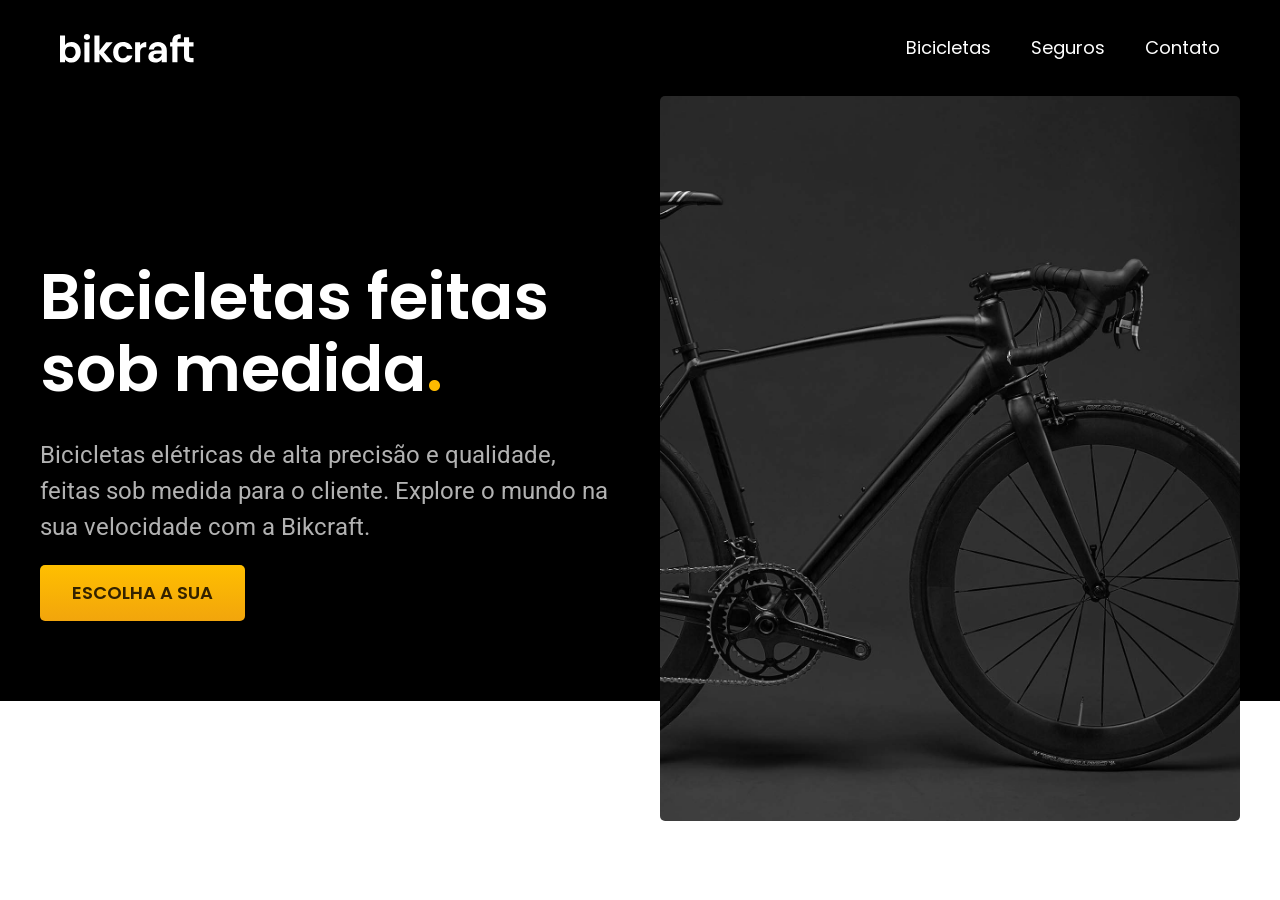
<file: index.html>
<!DOCTYPE html>
<html lang="pt-br">

<head>
  <title>Bikcraft</title>
  <meta charset="UTF-8">
  <meta name="viewport" content="width=device-width, initial-scale=1.0">
  <meta name="description" content="Bicicletas elétricas de alta precisão e qualidade,  feitas sob medida para o cliente. Explore o mundo na sua velocidade com a Bikcraft.">
  <link rel="stylesheet" href="./css/style.css">
</head>

<body>
  <header class="header-bg">
    <div class="header">
      <a href="./"><img src="./img/bikcraft.svg" alt="Bikcraft"></a>
      <nav aria-label="primária">
        <ul class="header-menu font-1-m">
          <li><a href="./bicicletas.html">Bicicletas</a></li>
          <li><a href="./seguros.html">Seguros</a></li>
          <li><a href="./contato.html">Contato</a></li>
        </ul>
      </nav>
    </div>
  </header>

  <main class="introducao-bg">
    <div class="introducao">
      <div class="introducao-conteudo">
        <h1 class="font-1-xxl ">Bicicletas feitas sob medida<span>.</span></h1>
        <p class="font-2-l">Bicicletas elétricas de alta precisão e qualidade, feitas sob medida para o cliente. Explore o mundo na sua velocidade com a Bikcraft.</p>
        <a class="botao" href="./bicicletas.html">Escolha a sua</a>
      </div>
      <div class="introducao-imagem">
        <img src="./img/fotos/introducao.jpg" alt="Bicicleta preta">
      </div>
    </div>
  </main>

</body>

</html>
</file>
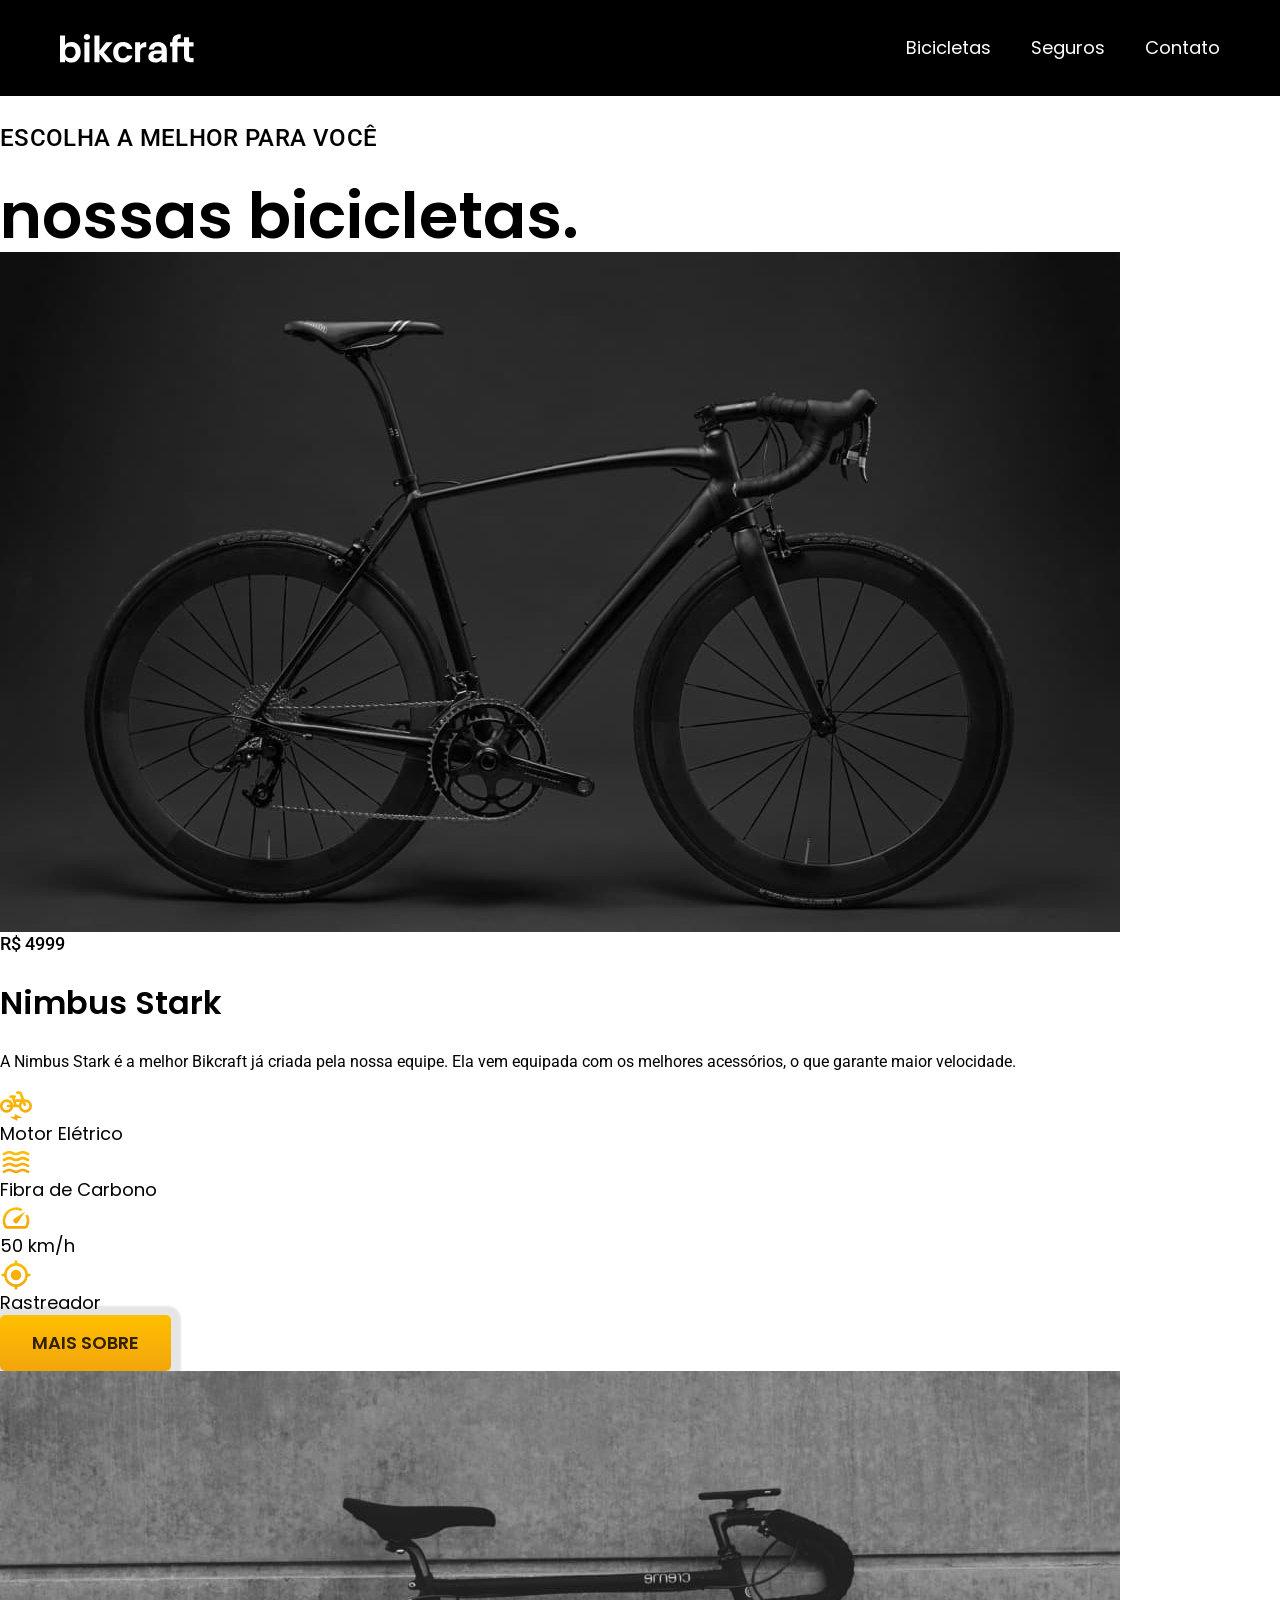
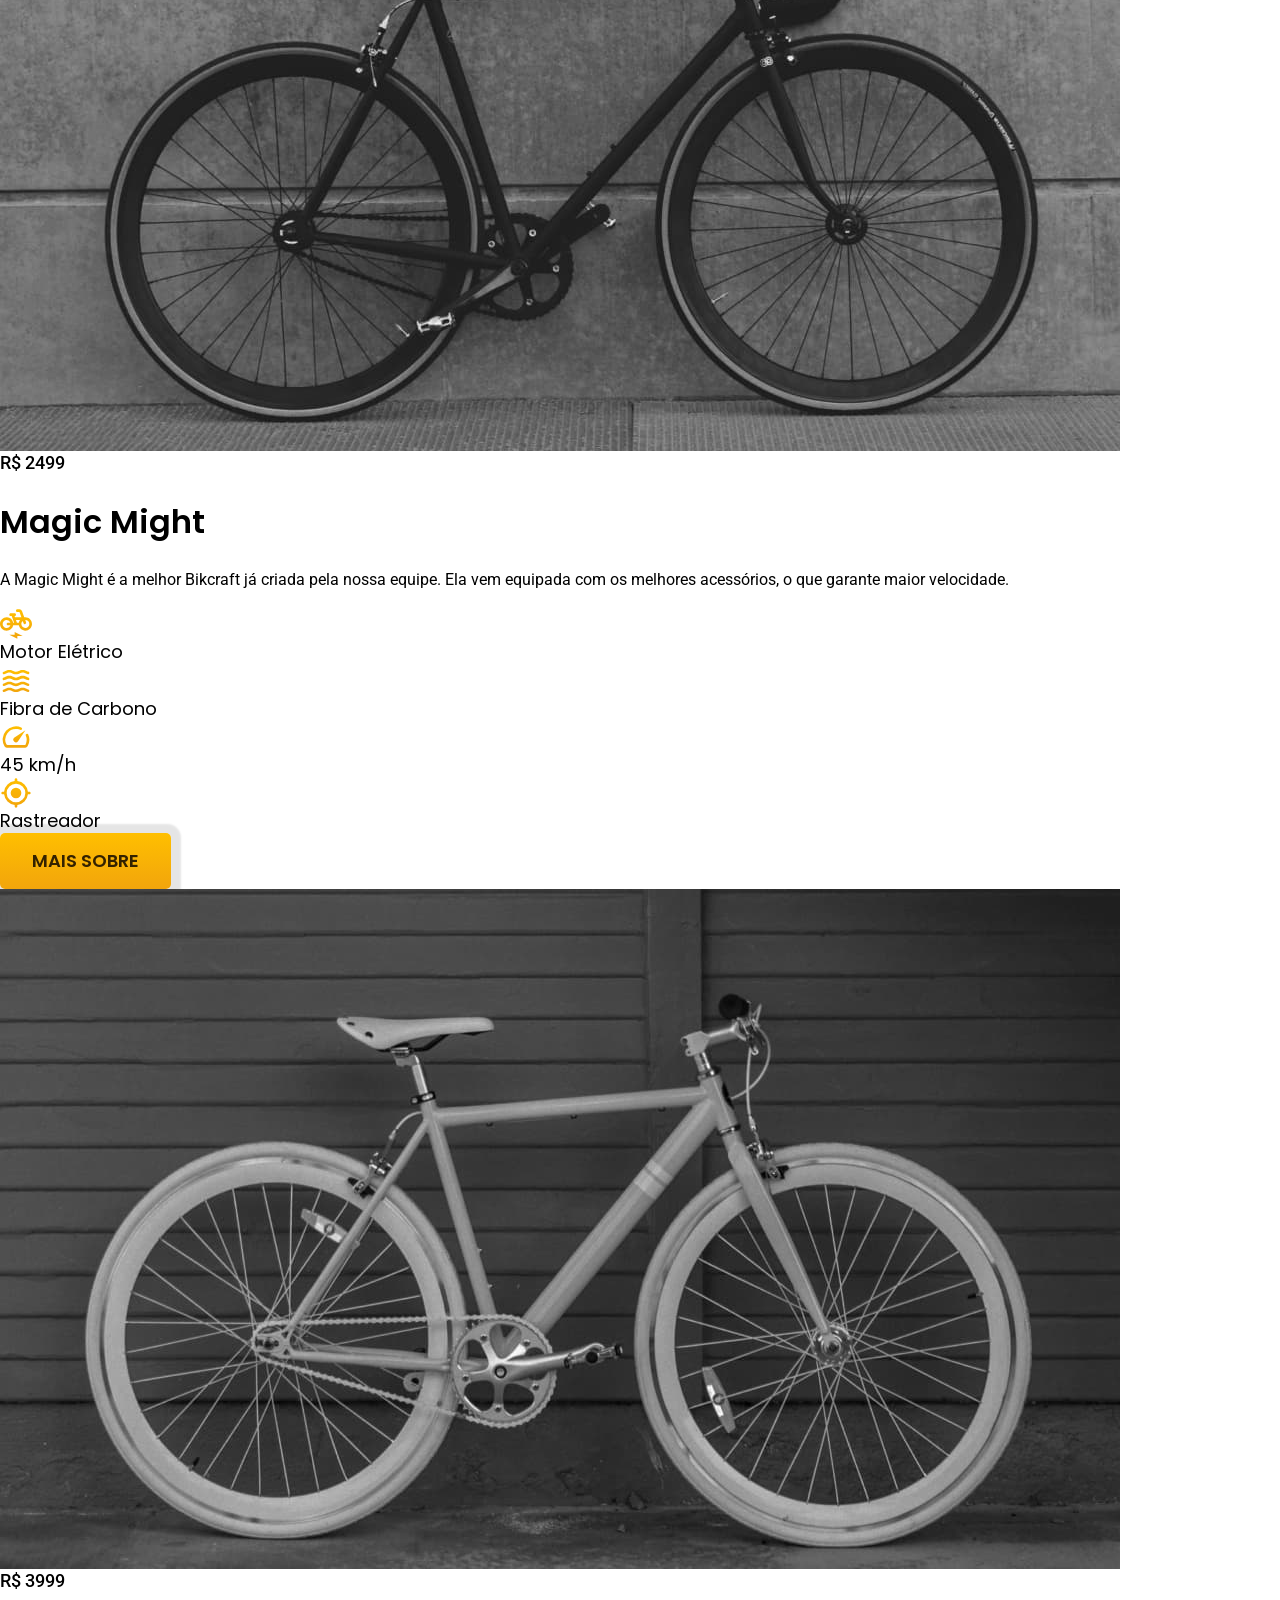
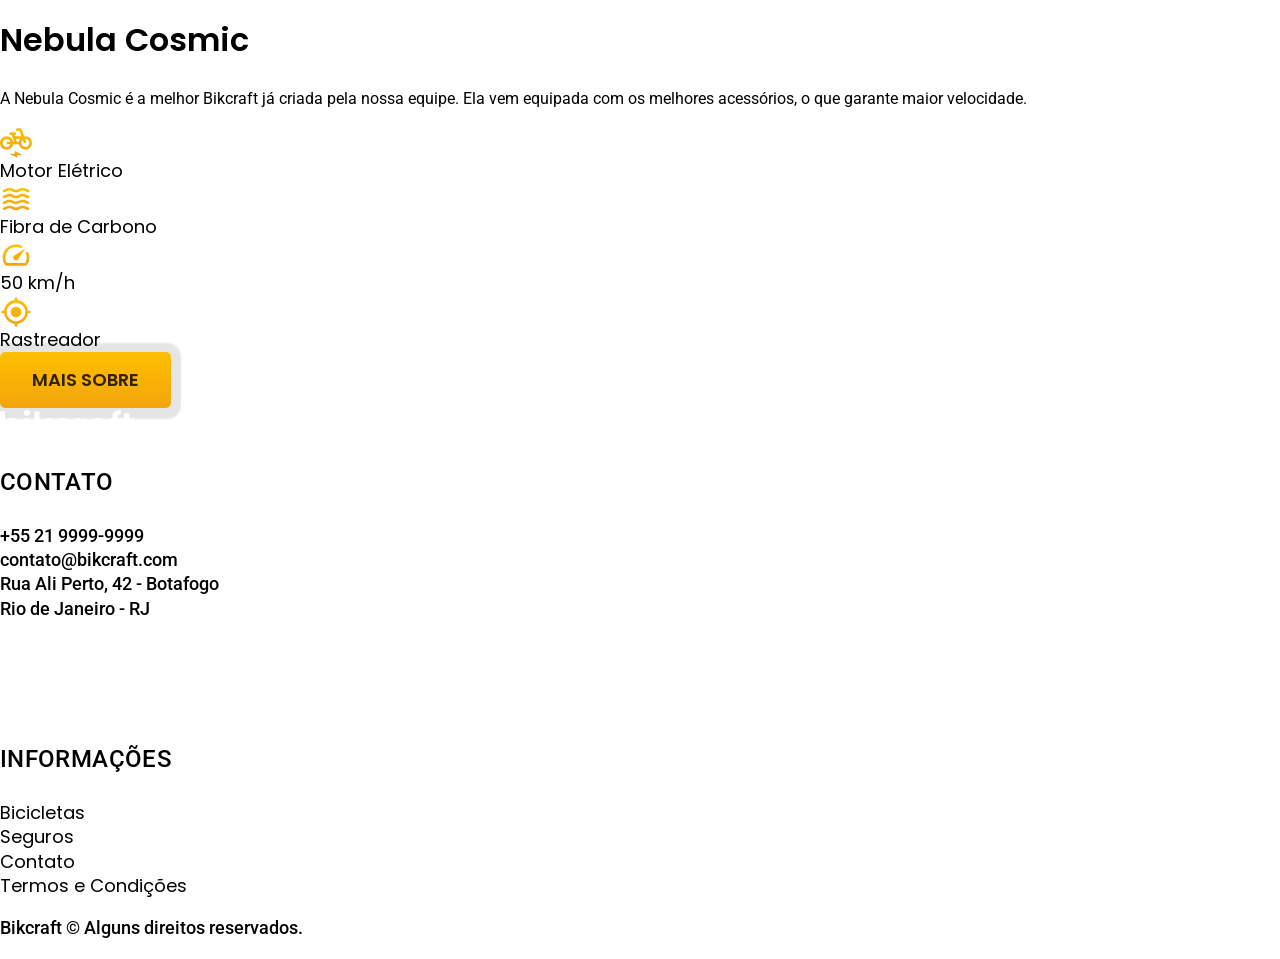
<file: bicicletas.html>
<!DOCTYPE html>
<html lang="pt-br">

<head>
  <meta charset="UTF-8">
  <meta name="viewport" content="width=device-width, initial-scale=1.0">

  <title>Bicicletas | Bikcraft</title>
  <meta name="description" content="Bicicletas">

  <link rel="preload" href="./css/style.css" as="style">
  <link rel="stylesheet" href="./css/style.css">
</head>

<body id="bicicletas">
  <header class="header-bg">
    <div class="header container">
      <a href="./">
        <img src="./img/bikcraft.svg" alt="Bikcraft">
      </a>

      <nav aria-label="primaria">
        <ul class="header-menu font-1-m cor-0">
          <li><a href="./bicicletas.html">Bicicletas</a></li>
          <li><a href="./seguros.html">Seguros</a></li>
          <li><a href="./contato.html">Contato</a></li>
        </ul>
      </nav>
    </div>
  </header>

  <main>
    <div class="titulo-bg">
      <div class="titulo container">
        <p class="font-2-l-b cor-5">Escolha a melhor para você</p>
        <h1 class="font-1-xxl cor-0">nossas bicicletas<span class="cor-p1">.</span></h1>
      </div>
    </div>

    <div class="bicicletas container">
      <div class="bicicletas-imagem">
        <img src="./img/bicicletas/nimbus.jpg" alt="Bicicleta preta">
        <span class="font-2-m cor-0">R$ 4999</span>
      </div>
      <div class="bicicletas-conteudo">
        <h2 class="font-1-xl">Nimbus Stark</h2>
        <p class="font-2-s cor-8">A Nimbus Stark é a melhor Bikcraft já criada pela nossa equipe. Ela vem equipada com os melhores acessórios, o que garante maior velocidade.</p>
        <ul class="font-1-m cor-8">
          <li>
            <img src="./img/icones/eletrica.svg" alt="">
            Motor Elétrico
          </li>
          <li>
            <img src="./img/icones/carbono.svg" alt="">
            Fibra de Carbono
          </li>
          <li>
            <img src="./img/icones/velocidade.svg" alt="">
            50 km/h
          </li>
          <li>
            <img src="./img/icones/rastreador.svg" alt="">
            Rastreador
          </li>
        </ul>
        <a class="botao seta" href="./bicicletas/nimbus.html">Mais Sobre</a>
      </div>
    </div>

    <div class="bicicletas-bg">
      <div class="bicicletas container">
        <div class="bicicletas-imagem">
          <img src="./img/bicicletas/magic.jpg" alt="Bicicleta preta">
          <span class="font-2-m cor-0">R$ 2499</span>
        </div>
        <div class="bicicletas-conteudo">
          <h2 class="font-1-xl cor-0">Magic Might</h2>
          <p class="font-2-s cor-5">A Magic Might é a melhor Bikcraft já criada pela nossa equipe. Ela vem equipada com os melhores acessórios, o que garante maior velocidade.</p>
          <ul class="font-1-m cor-5">
            <li>
              <img src="./img/icones/eletrica.svg" alt="">
              Motor Elétrico
            </li>
            <li>
              <img src="./img/icones/carbono.svg" alt="">
              Fibra de Carbono
            </li>
            <li>
              <img src="./img/icones/velocidade.svg" alt="">
              45 km/h
            </li>
            <li>
              <img src="./img/icones/rastreador.svg" alt="">
              Rastreador
            </li>
          </ul>
          <a class="botao seta" href="./bicicletas/magic.html">Mais Sobre</a>
        </div>
      </div>
    </div>

    <div class="bicicletas container">
      <div class="bicicletas-imagem">
        <img src="./img/bicicletas/nebula.jpg" alt="Bicicleta preta">
        <span class="font-2-m cor-0">R$ 3999</span>
      </div>
      <div class="bicicletas-conteudo">
        <h2 class="font-1-xl">Nebula Cosmic</h2>
        <p class="font-2-s cor-8">A Nebula Cosmic é a melhor Bikcraft já criada pela nossa equipe. Ela vem equipada com os melhores acessórios, o que garante maior velocidade.</p>
        <ul class="font-1-m cor-8">
          <li>
            <img src="./img/icones/eletrica.svg" alt="">
            Motor Elétrico
          </li>
          <li>
            <img src="./img/icones/carbono.svg" alt="">
            Fibra de Carbono
          </li>
          <li>
            <img src="./img/icones/velocidade.svg" alt="">
            50 km/h
          </li>
          <li>
            <img src="./img/icones/rastreador.svg" alt="">
            Rastreador
          </li>
        </ul>
        <a class="botao seta" href="./bicicletas/nebula.html">Mais Sobre</a>
      </div>
    </div>

  </main>

  <footer class="footer-bg">
    <div class="footer container">
      <img src="./img/bikcraft.svg" alt="Bikcraft">
      <div class="footer-contato">
        <h3 class="font-2-l-b cor-0">Contato</h3>
        <ul class="font-2-m cor-5">
          <li><a href="tel:+552199999999">+55 21 9999-9999</a></li>
          <li><a href="mailto:contato@bikcraft.com">contato@bikcraft.com</a></li>
          <li>Rua Ali Perto, 42 - Botafogo</li>
          <li>Rio de Janeiro - RJ</li>
        </ul>
        <div class="footer-redes">
          <a href="./">
            <img src="./img/redes/instagram.svg" alt="Instagram">
          </a>
          <a href="./">
            <img src="./img/redes/facebook.svg" alt="Facebook">
          </a>
          <a href="./">
            <img src="./img/redes/youtube.svg" alt="Youtube">
          </a>
        </div>
      </div>
      <div class="footer-informacoes">
        <h3 class="font-2-l-b cor-0">Informações</h3>
        <nav>
          <ul class="font-1-m cor-5">
            <li><a href="./bicicletas.html">Bicicletas</a></li>
            <li><a href="./seguros.html">Seguros</a></li>
            <li><a href="./contato.html">Contato</a></li>
            <li><a href="./termos.html">Termos e Condições</a></li>
          </ul>
        </nav>
      </div>
      <p class="footer-copy font-2-m cor-6">Bikcraft © Alguns direitos reservados.</p>
    </div>
  </footer>
  <script src="js/script.js"></script>
</body>

</html>
</file>
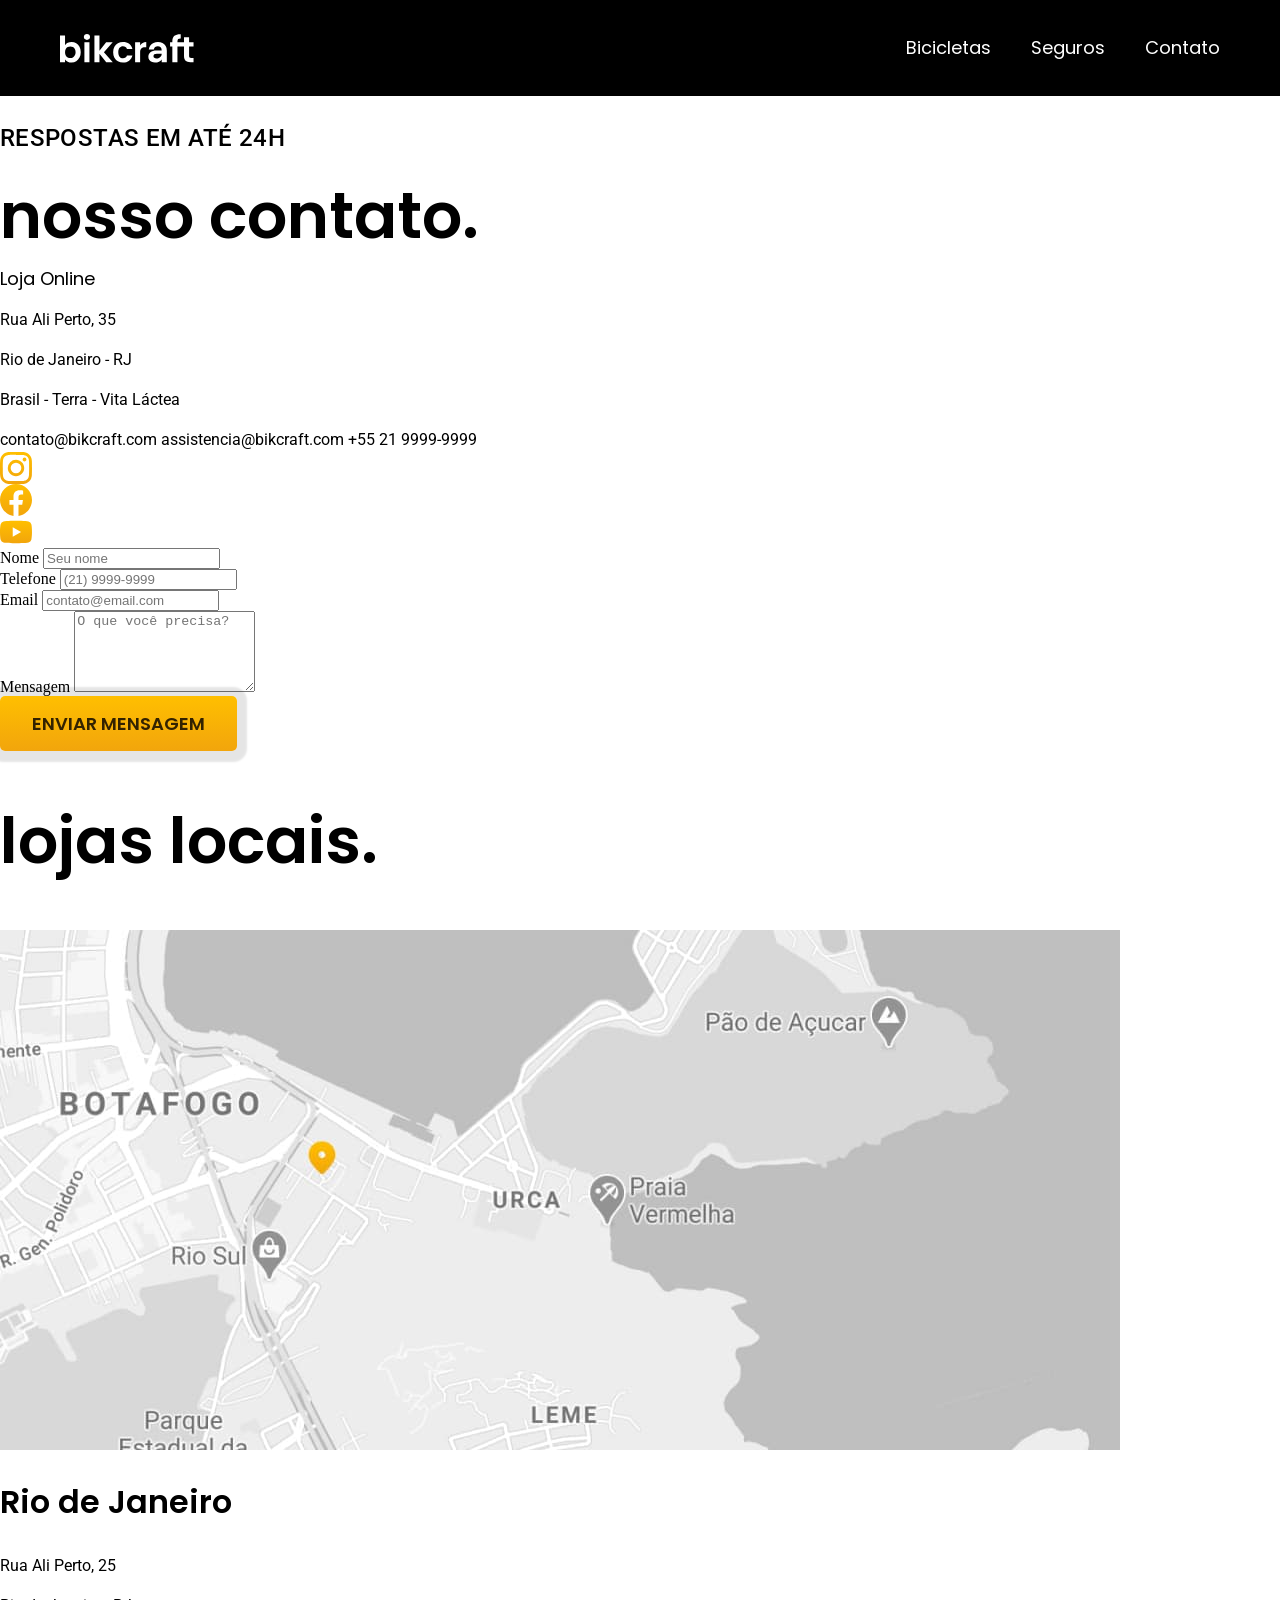
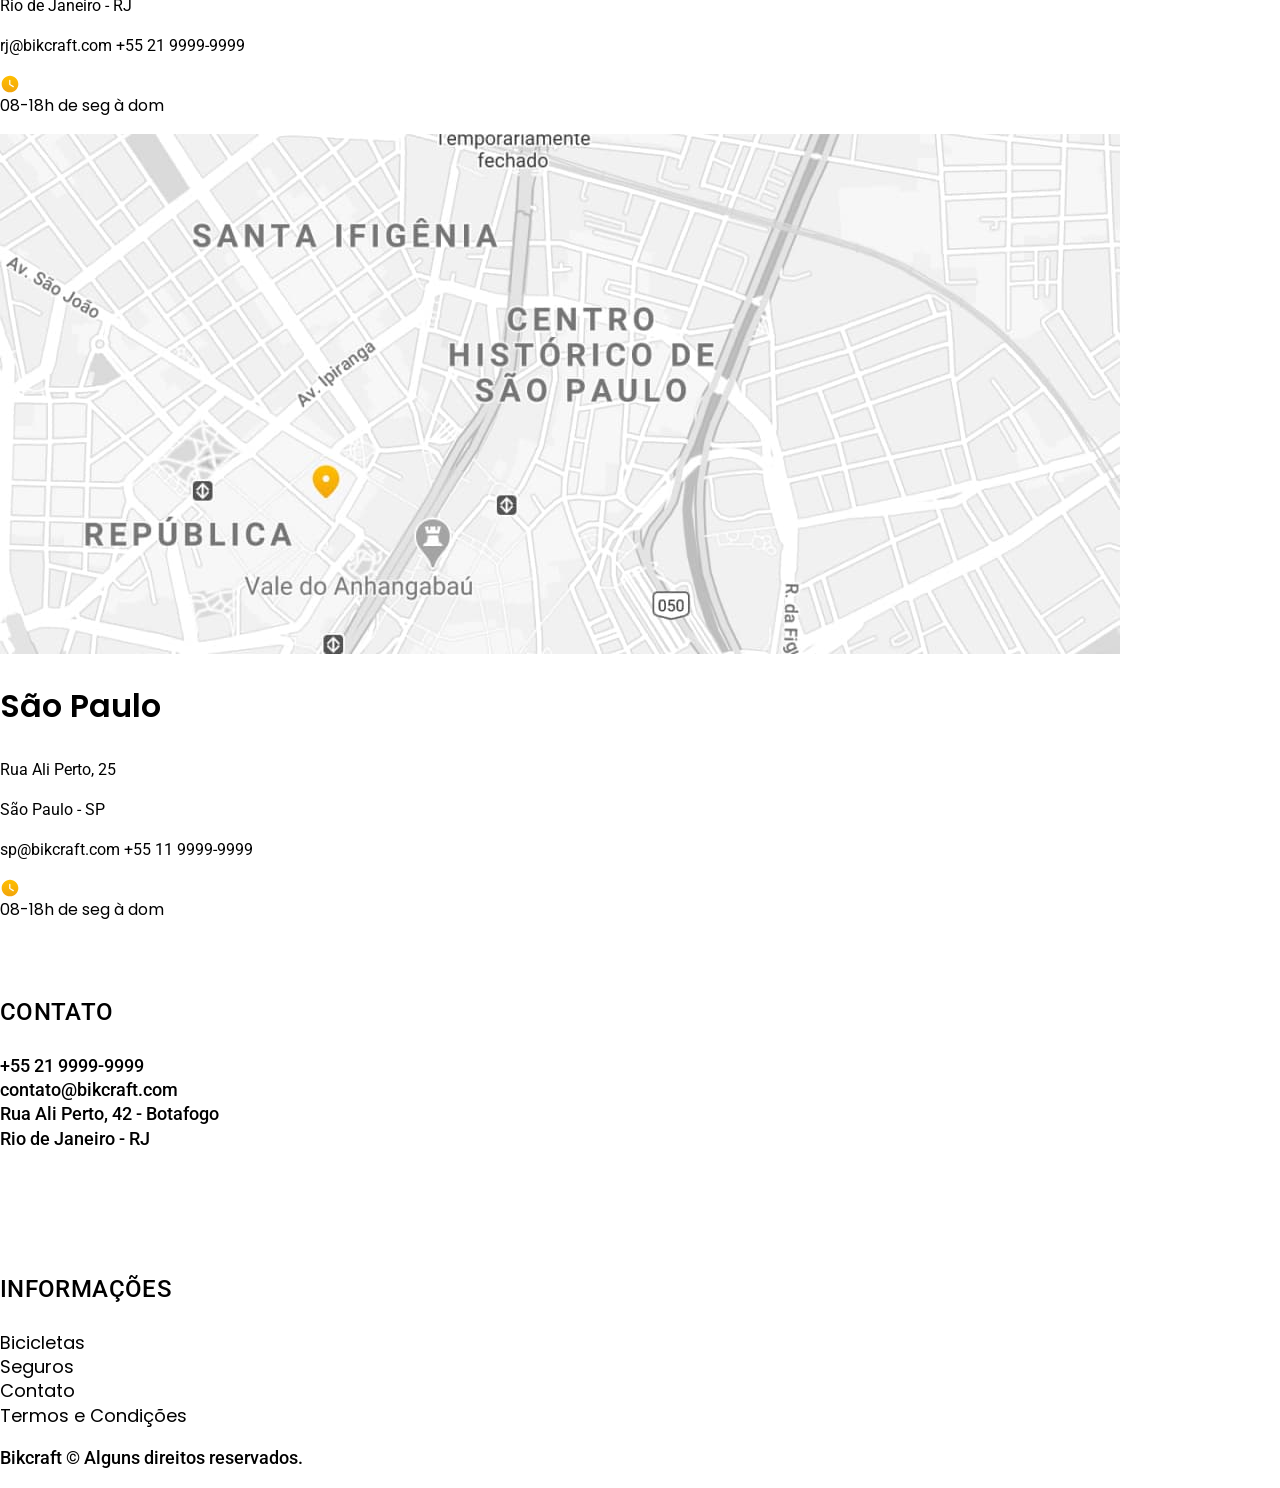
<file: contato.html>
<!DOCTYPE html>
<html lang="pt-br">

<head>
  <meta charset="UTF-8">
  <meta name="viewport" content="width=device-width, initial-scale=1.0">

  <title>Contato | Bikcraft</title>
  <meta name="description" content="Contato.">

  <link rel="preload" href="./css/style.css" as="style">
  <link rel="stylesheet" href="./css/style.css">
</head>

<body id="contato">
  <header class="header-bg">
    <div class="header container">
      <a href="./">
        <img src="./img/bikcraft.svg" alt="Bikcraft">
      </a>

      <nav aria-label="primaria">
        <ul class="header-menu font-1-m cor-0">
          <li><a href="./bicicletas.html">Bicicletas</a></li>
          <li><a href="./seguros.html">Seguros</a></li>
          <li><a href="./contato.html">Contato</a></li>
        </ul>
      </nav>
    </div>
  </header>

  <main>
    <div class="titulo-bg">
      <div class="titulo container">
        <p class="font-2-l-b cor-5">Respostas em até 24h</p>
        <h1 class="font-1-xxl cor-0">nosso contato<span class="cor-p1">.</span></h1>
      </div>
    </div>

    <div class="contato container">
      <section class="contato-dados" aria-label="Endereço">
        <h2 class="font-1-m cor-0">Loja Online</h2>
        <div class="contato-endereco font-2-s cor-4">
          <p>Rua Ali Perto, 35</p>
          <p>Rio de Janeiro - RJ</p>
          <p>Brasil - Terra - Vita Láctea</p>
        </div>
        <address class="contato-meios font-2-s cor-4">
          <a href="mailto:contato@bikcraft.com">contato@bikcraft.com</a>
          <a href="mailto:assistencia@bikcraft.com">assistencia@bikcraft.com</a>
          <a href="tel:+552199999999">+55 21 9999-9999</a>
        </address>
        <div class="contato-redes">
          <a href="./">
            <img src="./img/redes/instagram-p.svg" alt="Instagram">
          </a>
          <a href="./">
            <img src="./img/redes/facebook-p.svg" alt="Facebook">
          </a>
          <a href="./">
            <img src="./img/redes/youtube-p.svg" alt="Youtube">
          </a>
        </div>
      </section>
      <section class="contato-formulario" aria-label="Formulário">
        <form class="form" action="./contato.html">
          <div>
            <label for="nome">Nome</label>
            <input type="text" id="nome" name="nome" placeholder="Seu nome">
          </div>
          <div>
            <label for="telefone">Telefone</label>
            <input type="text" id="telefone" name="telefone" placeholder="(21) 9999-9999">
          </div>
          <div class="col-2">
            <label for="email">Email</label>
            <input type="email" id="email" name="email" placeholder="contato@email.com">
          </div>
          <div class="col-2">
            <label for="mensagem">Mensagem</label>
            <textarea rows="5" id="mensagem" name="mensagem" placeholder="O que você precisa?"></textarea>
          </div>
          <button class="botao col-2">Enviar Mensagem</button>
        </form>
      </section>
    </div>
  </main>

  <article class="lojas container">
    <h2 class="font-1-xxl">lojas locais<span class="cor-p1">.</span></h2>
    <div class="lojas-item">
      <img src="./img/lojas/rj.jpg" alt="mapa marcando o endereço em Rua Ali Perto, 25 - Rio de Janeiro - RJ">
      <div class="lojas-conteudo">
        <h3 class="font-1-xl">Rio de Janeiro</h3>
        <div class="lojas-dados font-2-s cor-8">
          <p>Rua Ali Perto, 25</p>
          <p>Rio de Janeiro - RJ</p>
        </div>
        <div class="lojas-dados font-2-s cor-8">
          <a href="mailto:rj@bikcraft.com">rj@bikcraft.com</a>
          <a href="tel:+552199999999">+55 21 9999-9999</a>
        </div>
        <p class="lojas-tempo font-1-s"><img src="./img/icones/horario.svg" alt="">08-18h de seg à dom</p>
      </div>
    </div>

    <div class="lojas-item">
      <img src="./img/lojas/sp.jpg" alt="mapa marcando o endereço em Rua Ali Perto, 25 - São Paulo - SP">
      <div class="lojas-conteudo">
        <h3 class="font-1-xl">São Paulo</h3>
        <div class="lojas-dados font-2-s cor-8">
          <p>Rua Ali Perto, 25</p>
          <p>São Paulo - SP</p>
        </div>
        <div class="lojas-dados font-2-s cor-8">
          <a href="mailto:sp@bikcraft.com">sp@bikcraft.com</a>
          <a href="tel:+551199999999">+55 11 9999-9999</a>
        </div>
        <p class="lojas-tempo font-1-s"><img src="./img/icones/horario.svg" alt="">08-18h de seg à dom</p>
      </div>
    </div>
  </article>

  <footer class="footer-bg">
    <div class="footer container">
      <img src="./img/bikcraft.svg" alt="Bikcraft">
      <div class="footer-contato">
        <h3 class="font-2-l-b cor-0">Contato</h3>
        <ul class="font-2-m cor-5">
          <li><a href="tel:+552199999999">+55 21 9999-9999</a></li>
          <li><a href="mailto:contato@bikcraft.com">contato@bikcraft.com</a></li>
          <li>Rua Ali Perto, 42 - Botafogo</li>
          <li>Rio de Janeiro - RJ</li>
        </ul>
        <div class="footer-redes">
          <a href="./">
            <img src="./img/redes/instagram.svg" alt="Instagram">
          </a>
          <a href="./">
            <img src="./img/redes/facebook.svg" alt="Facebook">
          </a>
          <a href="./">
            <img src="./img/redes/youtube.svg" alt="Youtube">
          </a>
        </div>
      </div>
      <div class="footer-informacoes">
        <h3 class="font-2-l-b cor-0">Informações</h3>
        <nav>
          <ul class="font-1-m cor-5">
            <li><a href="./bicicletas.html">Bicicletas</a></li>
            <li><a href="./seguros.html">Seguros</a></li>
            <li><a href="./contato.html">Contato</a></li>
            <li><a href="./termos.html">Termos e Condições</a></li>
          </ul>
        </nav>
      </div>
      <p class="footer-copy font-2-m cor-6">Bikcraft © Alguns direitos reservados.</p>
    </div>
  </footer>
  <script src="js/script.js"></script>
</body>

</html>
</file>
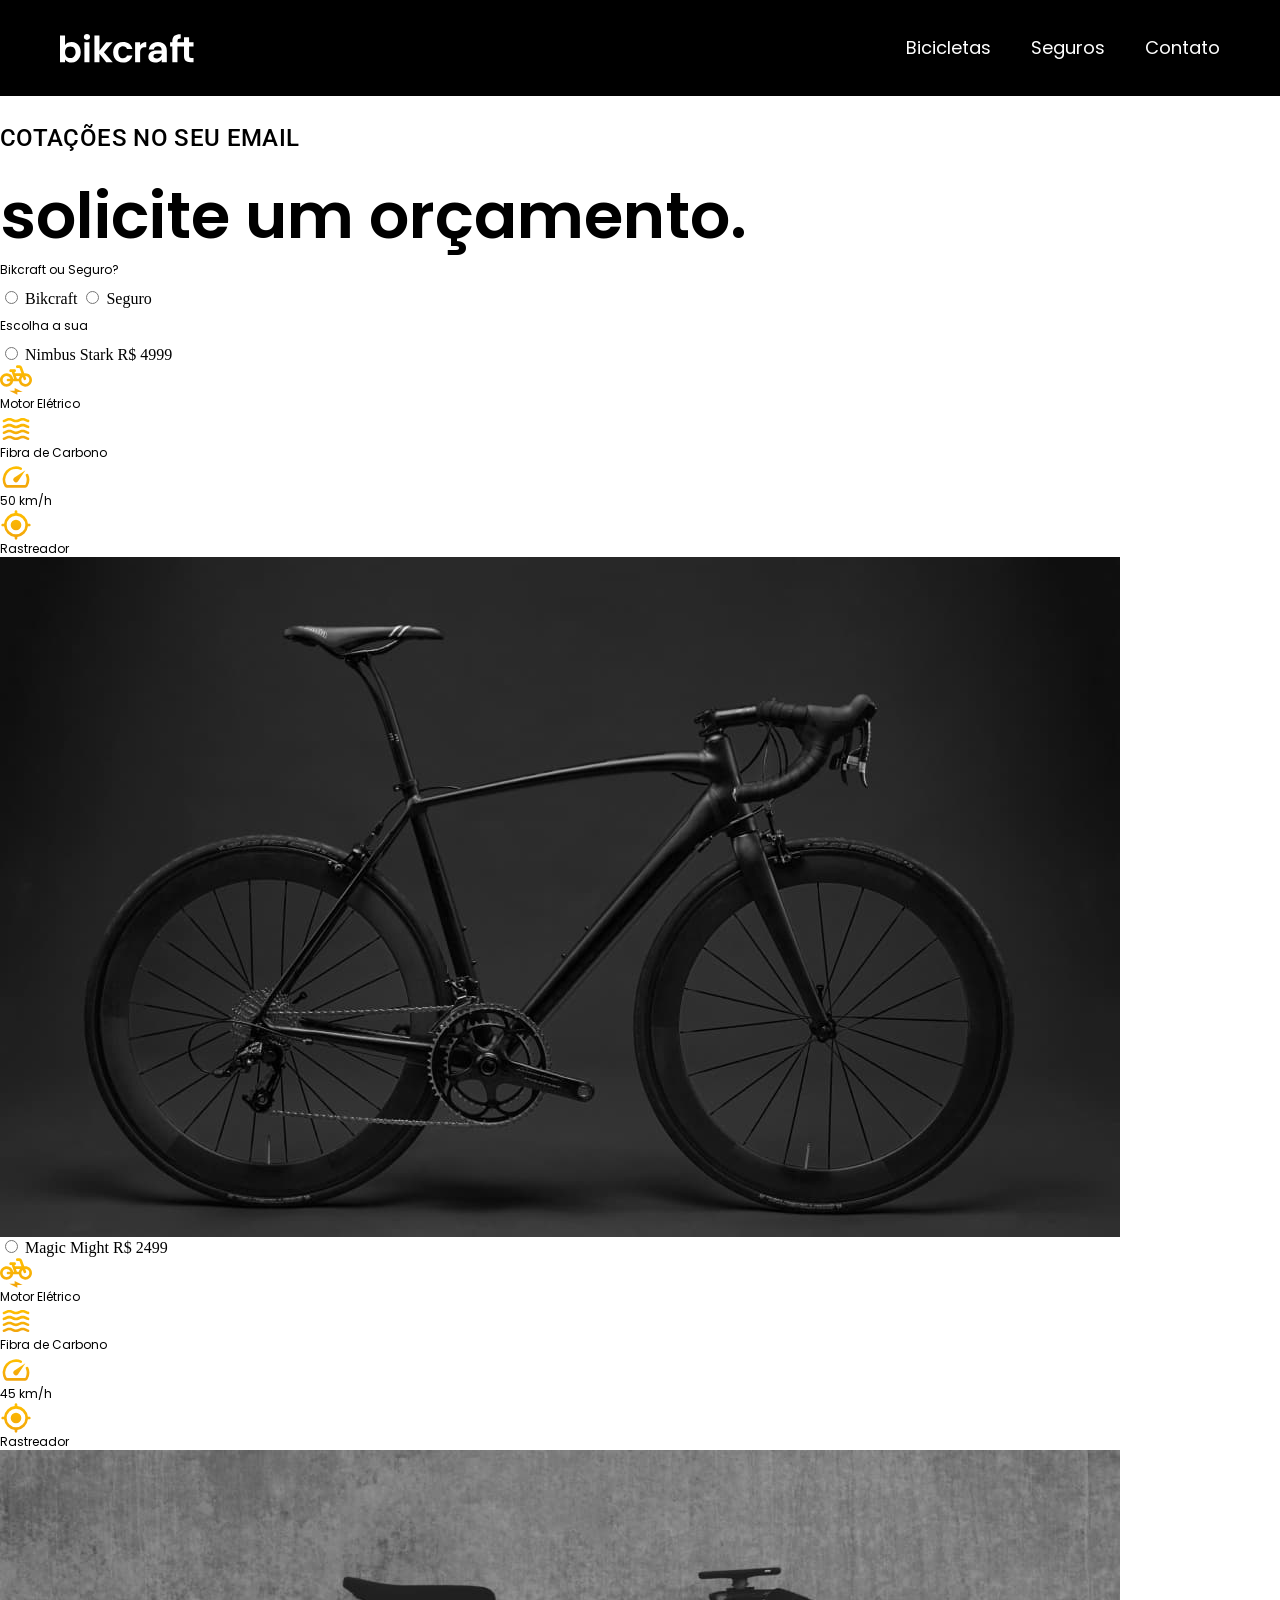
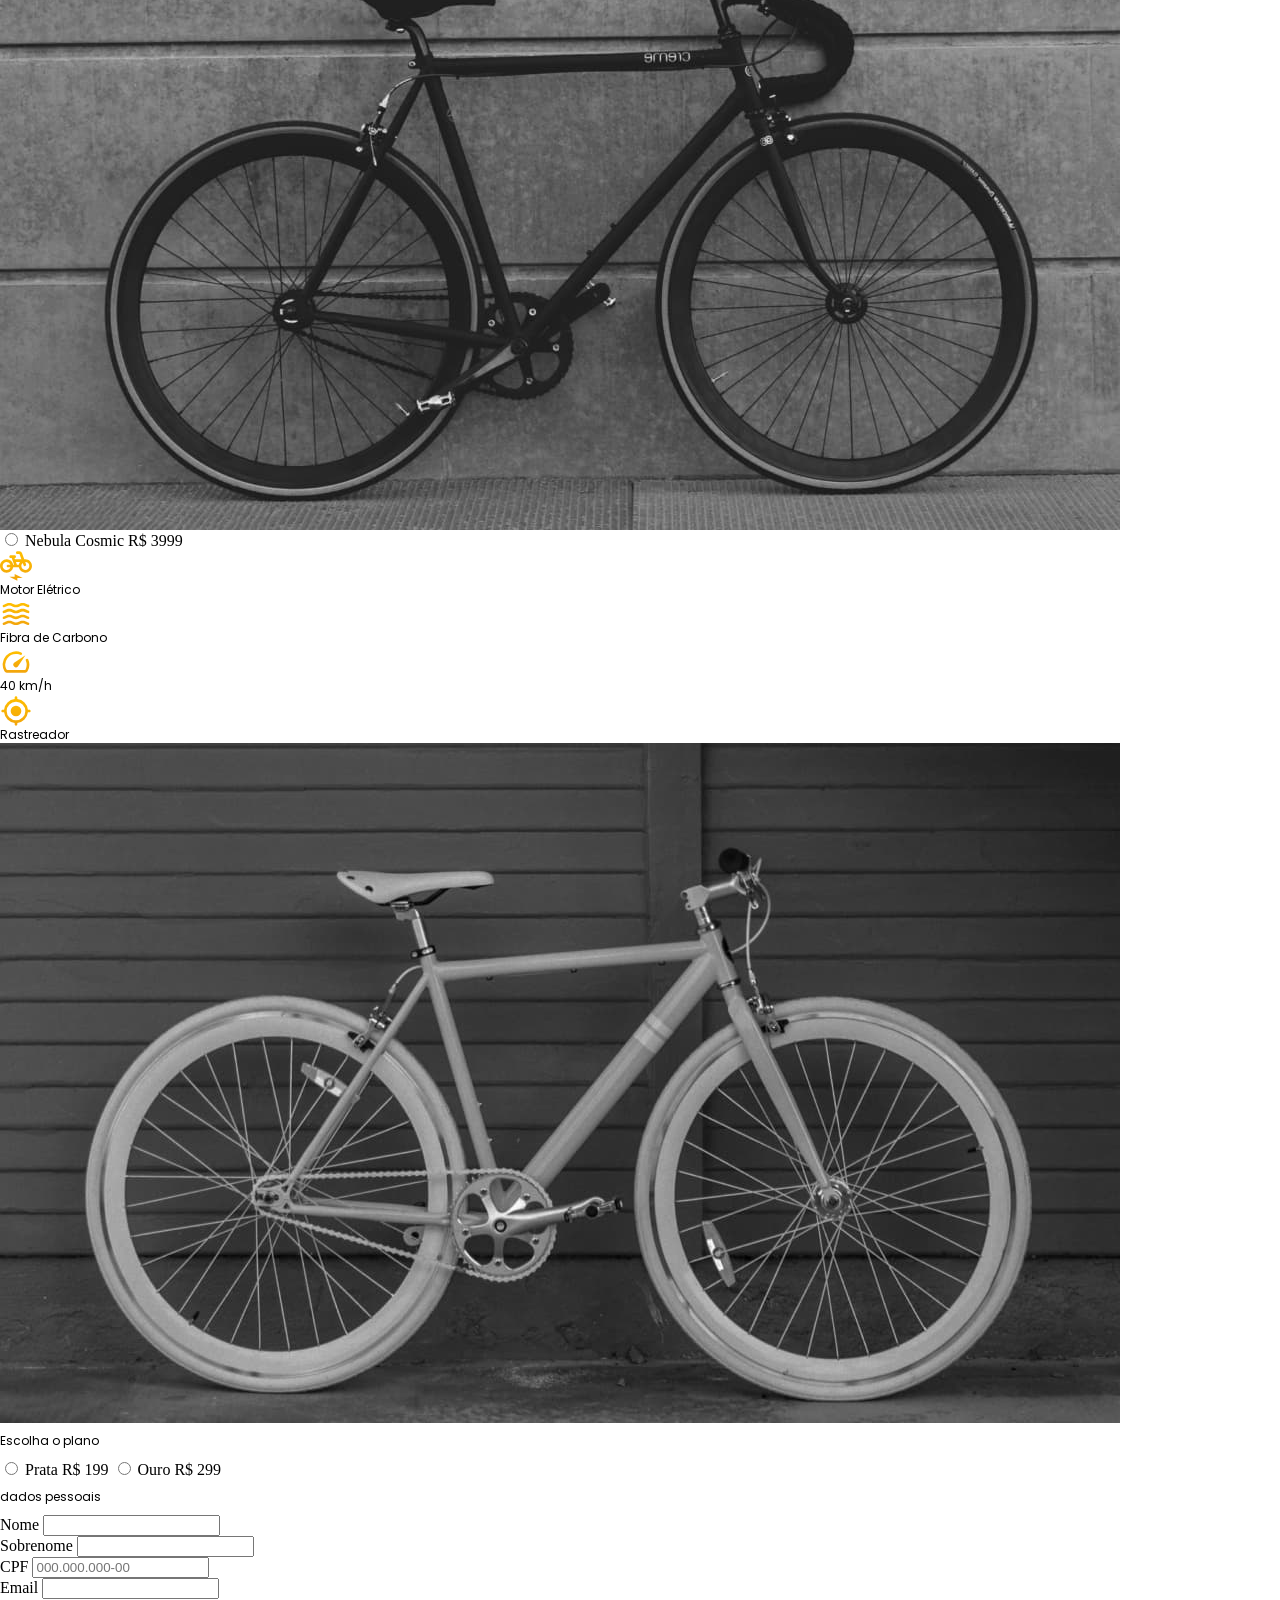
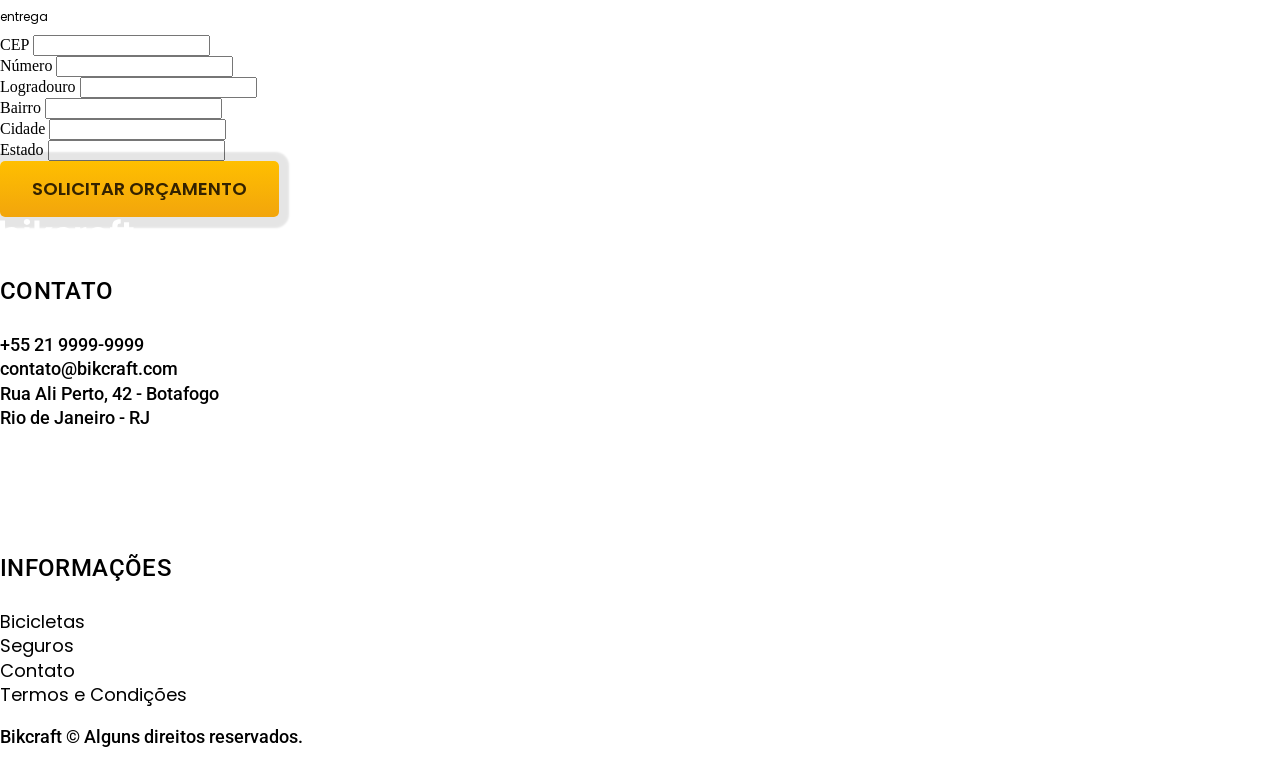
<file: orcamento.html>
<!DOCTYPE html>
<html lang="pt-br">

<head>
  <meta charset="UTF-8">
  <meta name="viewport" content="width=device-width, initial-scale=1.0">

  <title>Orçamento | Bikcraft</title>
  <meta name="description" content="Orçamento.">

  <link rel="preload" href="./css/style.css" as="style">
  <link rel="stylesheet" href="./css/style.css">
</head>

<body id="orcamento">
  <header class="header-bg">
    <div class="header container">
      <a href="./">
        <img src="./img/bikcraft.svg" alt="Bikcraft">
      </a>

      <nav aria-label="primaria">
        <ul class="header-menu font-1-m cor-0">
          <li><a href="./bicicletas.html">Bicicletas</a></li>
          <li><a href="./seguros.html">Seguros</a></li>
          <li><a href="./contato.html">Contato</a></li>
        </ul>
      </nav>
    </div>
  </header>

  <main>
    <div class="titulo-bg">
      <div class="titulo container">
        <p class="font-2-l-b cor-5">Cotações no seu email</p>
        <h1 class="font-1-xxl cor-0">solicite um orçamento<span class="cor-p1">.</span></h1>
      </div>
    </div>

    <form class="orcamento container" action="./orcamento.html">
      <div class="orcamento-produto">
        <h2 class="font-1-xs cor-5">Bikcraft ou Seguro?</h2>

        <input type="radio" name="tipo" value="bikcraft" id="bikcraft">
        <label for="bikcraft">Bikcraft</label>

        <input type="radio" name="tipo" value="seguro" id="seguro">
        <label for="seguro">Seguro</label>

        <div class="orcamento-conteudo" id="orcamento-bikcraft">
          <h2 class="font-1-xs cor-5">Escolha a sua</h2>
          <input type="radio" name="produto" value="nimbus" id="nimbus">
          <label for="nimbus">Nimbus Stark <span>R$ 4999</span></label>
          <div class="orcamento-detalhes">
            <ul class="font-1-xs cor-8">
              <li><img src="./img/icones/eletrica.svg" alt=""> Motor Elétrico</li>
              <li><img src="./img/icones/carbono.svg" alt=""> Fibra de Carbono</li>
              <li><img src="./img/icones/velocidade.svg" alt=""> 50 km/h</li>
              <li><img src="./img/icones/rastreador.svg" alt=""> Rastreador</li>
            </ul>
            <img src="./img/bicicletas/nimbus.jpg" alt="Bicicleta preta">
          </div>

          <input type="radio" name="produto" value="magic" id="magic">
          <label for="magic">Magic Might <span>R$ 2499</span></label>
          <div class="orcamento-detalhes">
            <ul class="font-1-xs cor-8">
              <li><img src="./img/icones/eletrica.svg" alt=""> Motor Elétrico</li>
              <li><img src="./img/icones/carbono.svg" alt=""> Fibra de Carbono</li>
              <li><img src="./img/icones/velocidade.svg" alt=""> 45 km/h</li>
              <li><img src="./img/icones/rastreador.svg" alt=""> Rastreador</li>
            </ul>
            <img src="./img/bicicletas/magic.jpg" alt="Bicicleta preta">
          </div>

          <input type="radio" name="produto" value="nebula" id="nebula">
          <label for="nebula">Nebula Cosmic <span>R$ 3999</span></label>
          <div class="orcamento-detalhes">
            <ul class="font-1-xs cor-8">
              <li><img src="./img/icones/eletrica.svg" alt=""> Motor Elétrico</li>
              <li><img src="./img/icones/carbono.svg" alt=""> Fibra de Carbono</li>
              <li><img src="./img/icones/velocidade.svg" alt=""> 40 km/h</li>
              <li><img src="./img/icones/rastreador.svg" alt=""> Rastreador</li>
            </ul>
            <img src="./img/bicicletas/nebula.jpg" alt="Bicicleta branca">
          </div>

        </div>

        <div class="orcamento-conteudo" id="orcamento-seguro">
          <h2 class="font-1-xs cor-5">Escolha o plano</h2>

          <input type="radio" name="produto" value="prata" id="prata">
          <label for="prata">Prata <span>R$ 199</span></label>

          <input type="radio" name="produto" value="ouro" id="ouro">
          <label for="ouro">Ouro <span>R$ 299</span></label>
        </div>
      </div>



      <div class="orcamento-dados form">
        <h2 class="font-1-xs cor-9 col-2">dados pessoais</h2>
        <div>
          <label for="nome">Nome</label>
          <input type="text" id="nome" name="nome">
        </div>
        <div>
          <label for="sobrenome">Sobrenome</label>
          <input type="text" id="sobrenome" name="sobrenome">
        </div>
        <div class="col-2">
          <label for="cpf">CPF</label>
          <input type="text" id="cpf" name="cpf" placeholder="000.000.000-00">
        </div>
        <div class="col-2">
          <label for="email">Email</label>
          <input type="email" id="email" name="email">
        </div>
        <h2 class="font-1-xs cor-9 col-2">entrega</h2>
        <div>
          <label for="cep">CEP</label>
          <input type="text" id="cep" name="cep">
        </div>
        <div>
          <label for="numero">Número</label>
          <input type="text" id="numero" name="numero">
        </div>
        <div>
          <label for="logradouro">Logradouro</label>
          <input type="text" id="logradouro" name="logradouro">
        </div>
        <div>
          <label for="bairro">Bairro</label>
          <input type="text" id="bairro" name="bairro">
        </div>
        <div>
          <label for="cidade">Cidade</label>
          <input type="text" id="cidade" name="cidade">
        </div>
        <div>
          <label for="estado">Estado</label>
          <input type="text" id="estado" name="estado">
        </div>
        <button class="botao col-2">Solicitar Orçamento</button>
      </div>
    </form>
  </main>

  <footer class="footer-bg">
    <div class="footer container">
      <img src="./img/bikcraft.svg" alt="Bikcraft">
      <div class="footer-contato">
        <h3 class="font-2-l-b cor-0">Contato</h3>
        <ul class="font-2-m cor-5">
          <li><a href="tel:+552199999999">+55 21 9999-9999</a></li>
          <li><a href="mailto:contato@bikcraft.com">contato@bikcraft.com</a></li>
          <li>Rua Ali Perto, 42 - Botafogo</li>
          <li>Rio de Janeiro - RJ</li>
        </ul>
        <div class="footer-redes">
          <a href="./">
            <img src="./img/redes/instagram.svg" alt="Instagram">
          </a>
          <a href="./">
            <img src="./img/redes/facebook.svg" alt="Facebook">
          </a>
          <a href="./">
            <img src="./img/redes/youtube.svg" alt="Youtube">
          </a>
        </div>
      </div>
      <div class="footer-informacoes">
        <h3 class="font-2-l-b cor-0">Informações</h3>
        <nav>
          <ul class="font-1-m cor-5">
            <li><a href="./bicicletas.html">Bicicletas</a></li>
            <li><a href="./seguros.html">Seguros</a></li>
            <li><a href="./contato.html">Contato</a></li>
            <li><a href="./termos.html">Termos e Condições</a></li>
          </ul>
        </nav>
      </div>
      <p class="footer-copy font-2-m cor-6">Bikcraft © Alguns direitos reservados.</p>
    </div>
  </footer>
  <script src="js/script.js"></script>
</body>

</html>
</file>
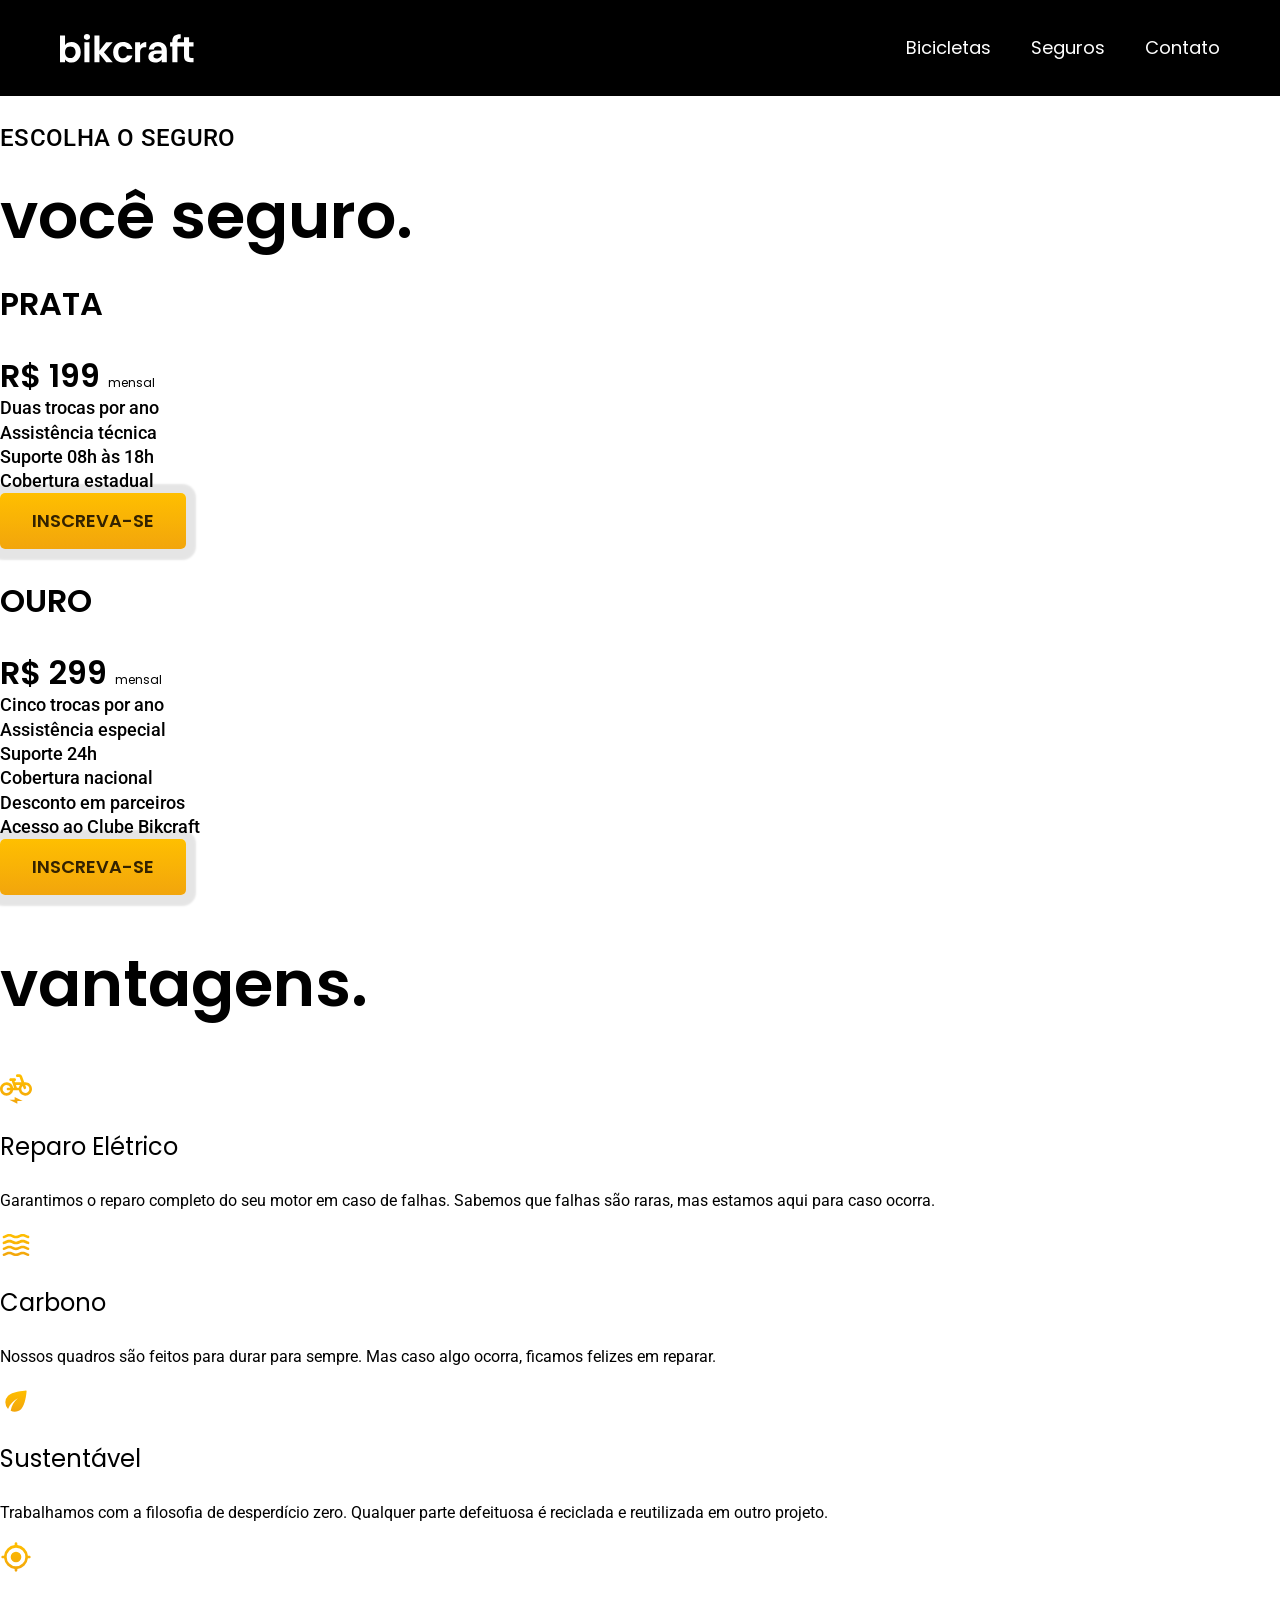
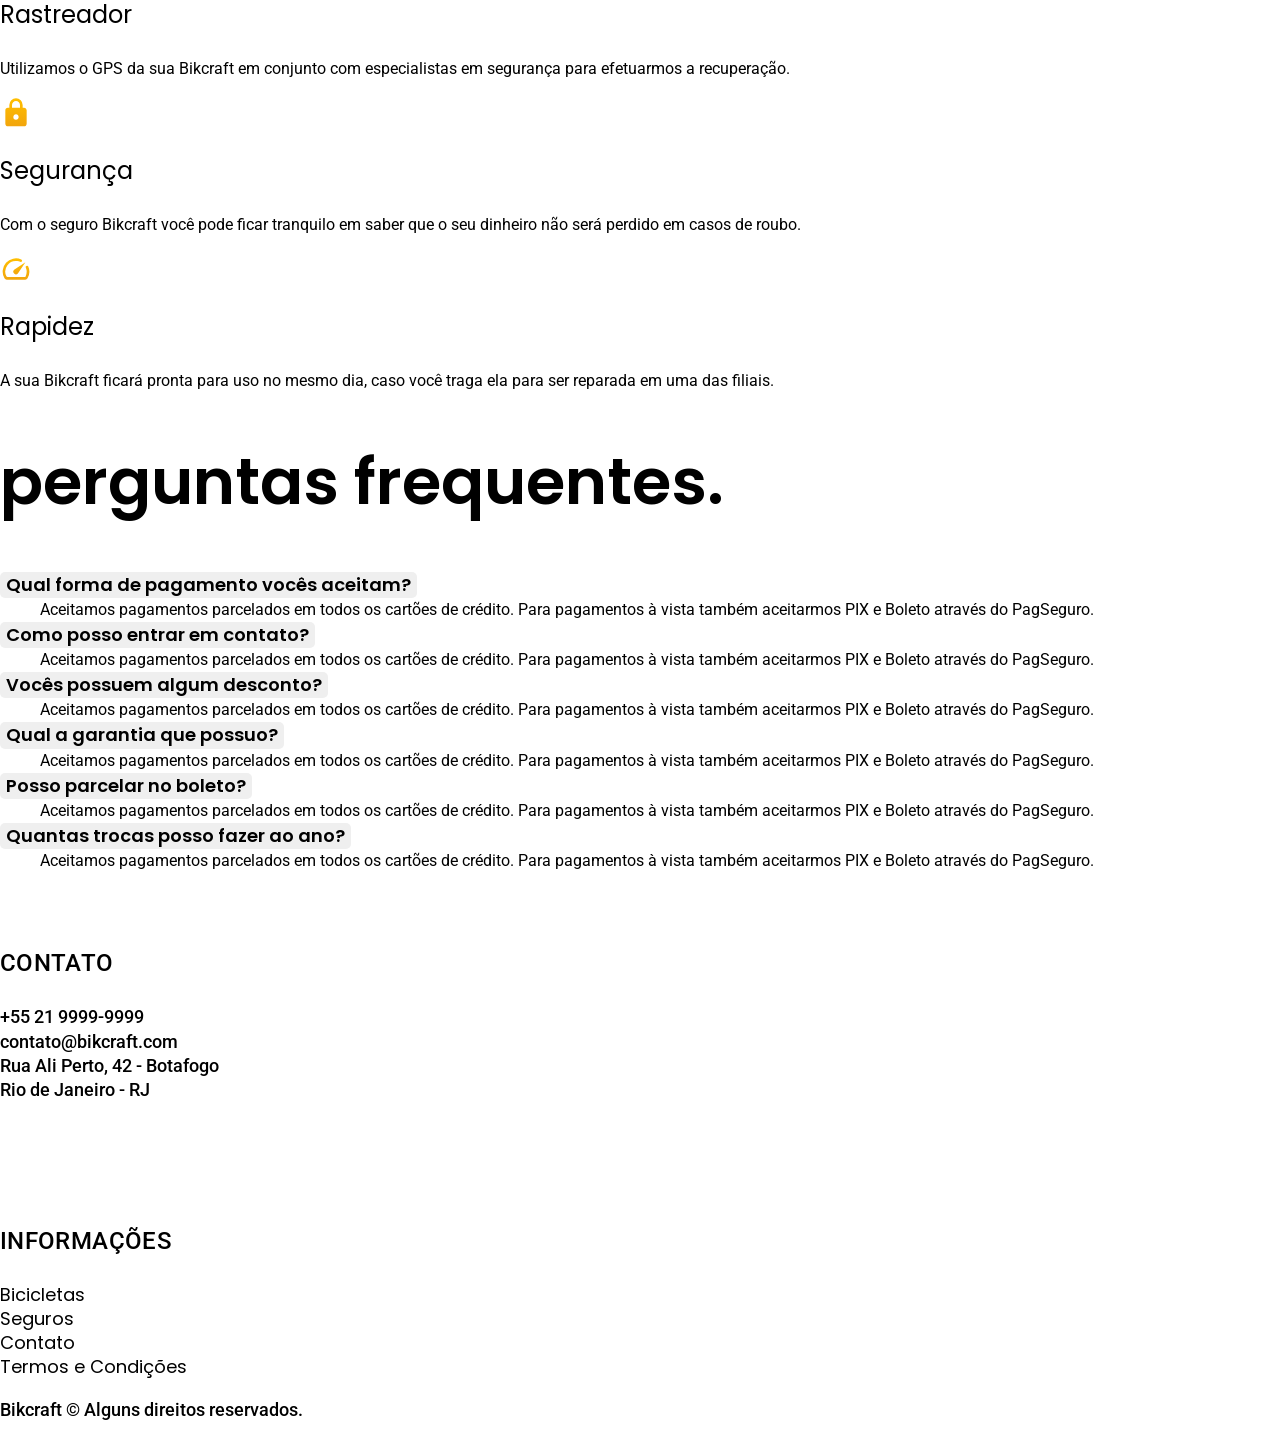
<file: seguros.html>
<!DOCTYPE html>
<html lang="pt-br">

<head>
  <meta charset="UTF-8">
  <meta name="viewport" content="width=device-width, initial-scale=1.0">

  <title>Seguros | Bikcraft</title>
  <meta name="description" content="Seguros.">

  <link rel="preload" href="./css/style.css" as="style">
  <link rel="stylesheet" href="./css/style.css">
</head>

<body id="seguros">
  <header class="header-bg">
    <div class="header container">
      <a href="./">
        <img src="./img/bikcraft.svg" alt="Bikcraft">
      </a>

      <nav aria-label="primaria">
        <ul class="header-menu font-1-m cor-0">
          <li><a href="./bicicletas.html">Bicicletas</a></li>
          <li><a href="./seguros.html">Seguros</a></li>
          <li><a href="./contato.html">Contato</a></li>
        </ul>
      </nav>
    </div>
  </header>

  <main class="seguros-bg">
    <div class="titulo-bg">
      <div class="titulo container">
        <p class="font-2-l-b cor-5">Escolha o seguro</p>
        <h1 class="font-1-xxl cor-0">você seguro<span class="cor-p1">.</span></h1>
      </div>
    </div>

    <div class="seguros container">

      <div class="seguros-item">
        <h3 class="font-1-xl cor-6">PRATA</h3>
        <span class="font-1-xl cor-0">R$ 199 <span class="font-1-xs cor-6">mensal</span></span>
        <ul class="font-2-m cor-0">
          <li>Duas trocas por ano</li>
          <li>Assistência técnica</li>
          <li>Suporte 08h às 18h</li>
          <li>Cobertura estadual</li>
        </ul>
        <a class="botao secundario" href="./orcamento.html?tipo=seguro&produto=prata">Inscreva-se</a>
      </div>

      <div class="seguros-item">
        <h3 class="font-1-xl cor-p1">OURO</h3>
        <span class="font-1-xl cor-0">R$ 299 <span class="font-1-xs cor-6">mensal</span></span>
        <ul class="font-2-m cor-0">
          <li>Cinco trocas por ano</li>
          <li>Assistência especial</li>
          <li>Suporte 24h</li>
          <li>Cobertura nacional</li>
          <li>Desconto em parceiros</li>
          <li>Acesso ao Clube Bikcraft</li>
        </ul>
        <a class="botao" href="./orcamento.html?tipo=seguro&produto=ouro">Inscreva-se</a>
      </div>
    </div>
  </main>

  <article class="vantagens-bg">
    <div class="vantagens container">
      <h2 class="font-1-xxl cor-0">vantagens<span class="cor-p1">.</span></h2>
      <ul>
        <li>
          <img src="./img/icones/eletrica.svg" alt="">
          <h3 class="font-1-l cor-0">Reparo Elétrico</h3>
          <p class="font-2-s cor-5">Garantimos o reparo completo do seu motor em caso de falhas. Sabemos que falhas são raras, mas estamos aqui para caso ocorra.</p>
        </li>
        <li>
          <img src="./img/icones/carbono.svg" alt="">
          <h3 class="font-1-l cor-0">Carbono</h3>
          <p class="font-2-s cor-5">Nossos quadros são feitos para durar para sempre. Mas caso algo ocorra, ficamos felizes em reparar.</p>
        </li>
        <li>
          <img src="./img/icones/sustentavel.svg" alt="">
          <h3 class="font-1-l cor-0">Sustentável</h3>
          <p class="font-2-s cor-5">Trabalhamos com a filosofia de desperdício zero. Qualquer parte defeituosa é reciclada e reutilizada em outro projeto.</p>
        </li>
        <li>
          <img src="./img/icones/rastreador.svg" alt="">
          <h3 class="font-1-l cor-0">Rastreador</h3>
          <p class="font-2-s cor-5">Utilizamos o GPS da sua Bikcraft em conjunto com especialistas em segurança para efetuarmos a recuperação.</p>
        </li>
        <li>
          <img src="./img/icones/seguro.svg" alt="">
          <h3 class="font-1-l cor-0">Segurança</h3>
          <p class="font-2-s cor-5">Com o seguro Bikcraft você pode ficar tranquilo em saber que o seu dinheiro não será perdido em casos de roubo.</p>
        </li>
        <li>
          <img src="./img/icones/velocidade.svg" alt="">
          <h3 class="font-1-l cor-0">Rapidez</h3>
          <p class="font-2-s cor-5">A sua Bikcraft ficará pronta para uso no mesmo dia, caso você traga ela para ser reparada em uma das filiais.</p>
        </li>
      </ul>
    </div>
  </article>

  <article class="perguntas container">
    <h2 class="font-1-xxl">perguntas frequentes<span class="cor-p1">.</span></h2>

    <dl>
      <div>
        <dt><button class="font-1-m-b" aria-expanded="true" aria-controls="pergunta1">Qual forma de pagamento vocês aceitam?</button></dt>
        <dd id="pergunta1" class="font-2-s cor-9 ativa">Aceitamos pagamentos parcelados em todos os cartões de crédito. Para pagamentos à vista também aceitarmos PIX e Boleto através do PagSeguro.</dd>
      </div>
      <div>
        <dt><button class="font-1-m-b" aria-expanded="false" aria-controls="pergunta2">Como posso entrar em contato?</button></dt>
        <dd id="pergunta2" class="font-2-s cor-9">Aceitamos pagamentos parcelados em todos os cartões de crédito. Para pagamentos à vista também aceitarmos PIX e Boleto através do PagSeguro.</dd>
      </div>
      <div>
        <dt><button class="font-1-m-b" aria-expanded="false" aria-controls="pergunta3">Vocês possuem algum desconto?</button></dt>
        <dd id="pergunta3" class="font-2-s cor-9">Aceitamos pagamentos parcelados em todos os cartões de crédito. Para pagamentos à vista também aceitarmos PIX e Boleto através do PagSeguro.</dd>
      </div>
      <div>
        <dt><button class="font-1-m-b" aria-expanded="false" aria-controls="pergunta4">Qual a garantia que possuo?</button></dt>
        <dd id="pergunta4" class="font-2-s cor-9">Aceitamos pagamentos parcelados em todos os cartões de crédito. Para pagamentos à vista também aceitarmos PIX e Boleto através do PagSeguro.</dd>
      </div>
      <div>
        <dt><button class="font-1-m-b" aria-expanded="false" aria-controls="pergunta5">Posso parcelar no boleto?</button></dt>
        <dd id="pergunta5" class="font-2-s cor-9">Aceitamos pagamentos parcelados em todos os cartões de crédito. Para pagamentos à vista também aceitarmos PIX e Boleto através do PagSeguro.</dd>
      </div>
      <div>
        <dt><button class="font-1-m-b" aria-expanded="false" aria-controls="pergunta6">Quantas trocas posso fazer ao ano?</button></dt>
        <dd id="pergunta6" class="font-2-s cor-9">Aceitamos pagamentos parcelados em todos os cartões de crédito. Para pagamentos à vista também aceitarmos PIX e Boleto através do PagSeguro.</dd>
      </div>
    </dl>
  </article>

  <footer class="footer-bg">
    <div class="footer container">
      <img src="./img/bikcraft.svg" alt="Bikcraft">
      <div class="footer-contato">
        <h3 class="font-2-l-b cor-0">Contato</h3>
        <ul class="font-2-m cor-5">
          <li><a href="tel:+552199999999">+55 21 9999-9999</a></li>
          <li><a href="mailto:contato@bikcraft.com">contato@bikcraft.com</a></li>
          <li>Rua Ali Perto, 42 - Botafogo</li>
          <li>Rio de Janeiro - RJ</li>
        </ul>
        <div class="footer-redes">
          <a href="./">
            <img src="./img/redes/instagram.svg" alt="Instagram">
          </a>
          <a href="./">
            <img src="./img/redes/facebook.svg" alt="Facebook">
          </a>
          <a href="./">
            <img src="./img/redes/youtube.svg" alt="Youtube">
          </a>
        </div>
      </div>
      <div class="footer-informacoes">
        <h3 class="font-2-l-b cor-0">Informações</h3>
        <nav>
          <ul class="font-1-m cor-5">
            <li><a href="./bicicletas.html">Bicicletas</a></li>
            <li><a href="./seguros.html">Seguros</a></li>
            <li><a href="./contato.html">Contato</a></li>
            <li><a href="./termos.html">Termos e Condições</a></li>
          </ul>
        </nav>
      </div>
      <p class="footer-copy font-2-m cor-6">Bikcraft © Alguns direitos reservados.</p>
    </div>
  </footer>
  <script src="js/script.js"></script>
</body>

</html>
</file>
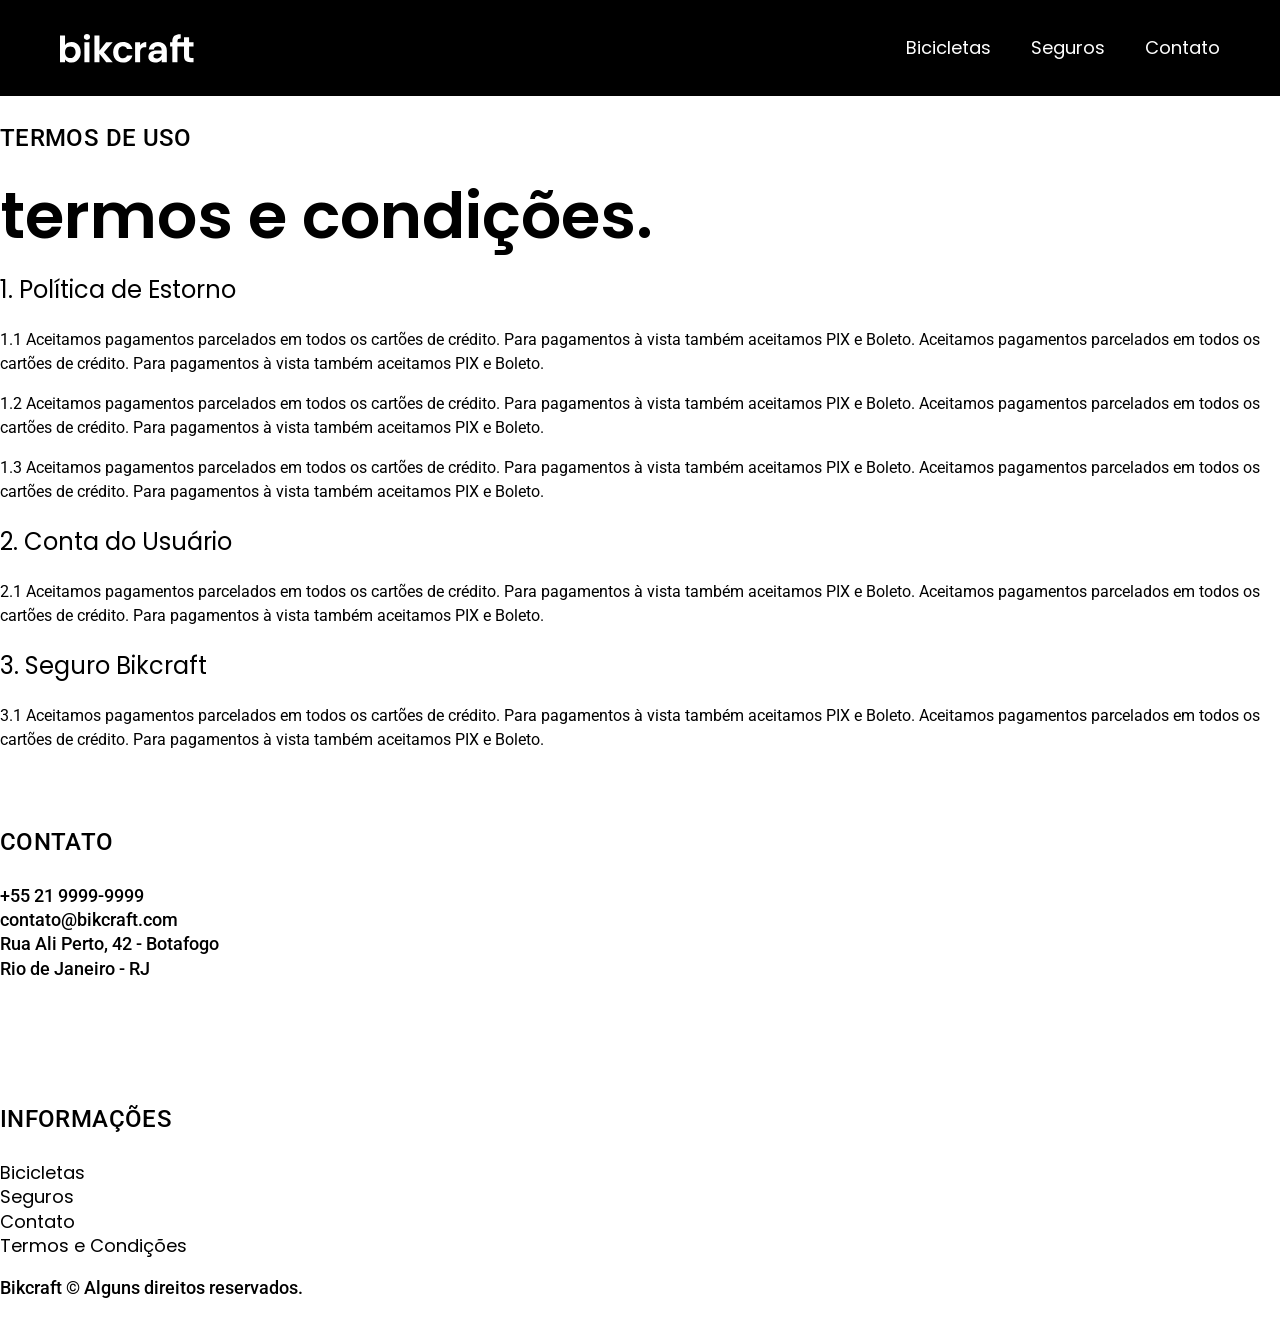
<file: termos.html>
<!DOCTYPE html>
<html lang="pt-br">

<head>
  <meta charset="UTF-8">
  <meta name="viewport" content="width=device-width, initial-scale=1.0">

  <title>Termos e Condições | Bikcraft</title>
  <meta name="description" content="Termos e condições.">

  <link rel="preload" href="./css/style.css" as="style">
  <link rel="stylesheet" href="./css/style.css">
</head>

<body id="termos">
  <header class="header-bg">
    <div class="header container">
      <a href="./">
        <img src="./img/bikcraft.svg" alt="Bikcraft">
      </a>

      <nav aria-label="primaria">
        <ul class="header-menu font-1-m cor-0">
          <li><a href="./bicicletas.html">Bicicletas</a></li>
          <li><a href="./seguros.html">Seguros</a></li>
          <li><a href="./contato.html">Contato</a></li>
        </ul>
      </nav>
    </div>
  </header>

  <main>
    <div class="titulo-bg">
      <div class="titulo container">
        <p class="font-2-l-b cor-5">Termos de uso</p>
        <h1 class="font-1-xxl cor-0">termos e condições<span class="cor-p1">.</span></h1>
      </div>
    </div>

    <div class="termos font-2-s cor-10 container">
      <h2 class="font-1-l cor-11">1. Política de Estorno</h2>
      <p>1.1 Aceitamos pagamentos parcelados em todos os cartões de crédito. Para pagamentos à vista também aceitamos PIX e Boleto. Aceitamos pagamentos parcelados em todos os cartões de crédito. Para pagamentos à vista também aceitamos PIX e Boleto.</p>
      <p>1.2 Aceitamos pagamentos parcelados em todos os cartões de crédito. Para pagamentos à vista também aceitamos PIX e Boleto. Aceitamos pagamentos parcelados em todos os cartões de crédito. Para pagamentos à vista também aceitamos PIX e Boleto.</p>
      <p>1.3 Aceitamos pagamentos parcelados em todos os cartões de crédito. Para pagamentos à vista também aceitamos PIX e Boleto. Aceitamos pagamentos parcelados em todos os cartões de crédito. Para pagamentos à vista também aceitamos PIX e Boleto.</p>
      <h2 class="font-1-l cor-11">2. Conta do Usuário</h2>
      <p>2.1 Aceitamos pagamentos parcelados em todos os cartões de crédito. Para pagamentos à vista também aceitamos PIX e Boleto. Aceitamos pagamentos parcelados em todos os cartões de crédito. Para pagamentos à vista também aceitamos PIX e Boleto.</p>
      <h2 class="font-1-l cor-11">3. Seguro Bikcraft</h2>
      <p>3.1 Aceitamos pagamentos parcelados em todos os cartões de crédito. Para pagamentos à vista também aceitamos PIX e Boleto. Aceitamos pagamentos parcelados em todos os cartões de crédito. Para pagamentos à vista também aceitamos PIX e Boleto.</p>
    </div>
  </main>

  <footer class="footer-bg">
    <div class="footer container">
      <img src="./img/bikcraft.svg" alt="Bikcraft">
      <div class="footer-contato">
        <h3 class="font-2-l-b cor-0">Contato</h3>
        <ul class="font-2-m cor-5">
          <li><a href="tel:+552199999999">+55 21 9999-9999</a></li>
          <li><a href="mailto:contato@bikcraft.com">contato@bikcraft.com</a></li>
          <li>Rua Ali Perto, 42 - Botafogo</li>
          <li>Rio de Janeiro - RJ</li>
        </ul>
        <div class="footer-redes">
          <a href="./">
            <img src="./img/redes/instagram.svg" alt="Instagram">
          </a>
          <a href="./">
            <img src="./img/redes/facebook.svg" alt="Facebook">
          </a>
          <a href="./">
            <img src="./img/redes/youtube.svg" alt="Youtube">
          </a>
        </div>
      </div>
      <div class="footer-informacoes">
        <h3 class="font-2-l-b cor-0">Informações</h3>
        <nav>
          <ul class="font-1-m cor-5">
            <li><a href="./bicicletas.html">Bicicletas</a></li>
            <li><a href="./seguros.html">Seguros</a></li>
            <li><a href="./contato.html">Contato</a></li>
            <li><a href="./termos.html">Termos e Condições</a></li>
          </ul>
        </nav>
      </div>
      <p class="footer-copy font-2-m cor-6">Bikcraft © Alguns direitos reservados.</p>
    </div>
  </footer>
  <script src="js/script.js"></script>
</body>

</html>
</file>
<file: css/style.css>
@import url('./global/global.css');
@import url('./utilidades/tipografia.css');
@import url('./utilidades/cores.css');


@import url('./global/header.css');
@import url('./utilidades/componentes.css');
@import url('./home/introducao.css');
</file>
